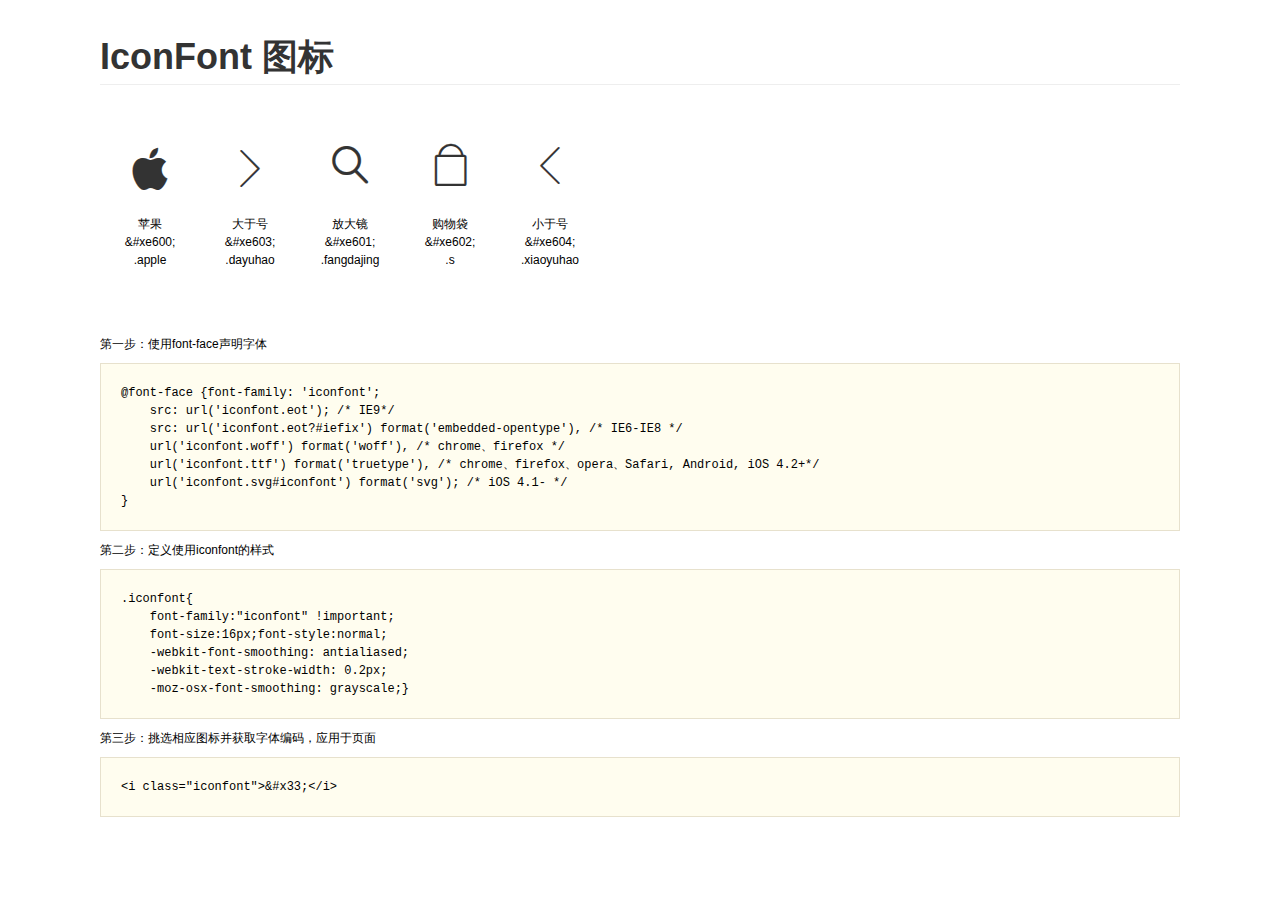
<file: font/demo.html>
<!DOCTYPE html>
<html>
<head>
    <meta charset="utf-8"/>
    <title>IconFont</title>
    <link rel="stylesheet" href="demo.css">
    <link rel="stylesheet" href="iconfont.css">
</head>
<body>
    <div class="main">
        <h1>IconFont 图标</h1>
        <ul class="icon_lists clear">
            
                <li>
                <i class="icon iconfont">&#xe600;</i>
                    <div class="name">苹果</div>
                    <div class="code">&amp;#xe600;</div>
                    <div class="fontclass">.apple</div>
                </li>
            
                <li>
                <i class="icon iconfont">&#xe603;</i>
                    <div class="name">大于号</div>
                    <div class="code">&amp;#xe603;</div>
                    <div class="fontclass">.dayuhao</div>
                </li>
            
                <li>
                <i class="icon iconfont">&#xe601;</i>
                    <div class="name">放大镜</div>
                    <div class="code">&amp;#xe601;</div>
                    <div class="fontclass">.fangdajing</div>
                </li>
            
                <li>
                <i class="icon iconfont">&#xe602;</i>
                    <div class="name">购物袋</div>
                    <div class="code">&amp;#xe602;</div>
                    <div class="fontclass">.s</div>
                </li>
            
                <li>
                <i class="icon iconfont">&#xe604;</i>
                    <div class="name">小于号</div>
                    <div class="code">&amp;#xe604;</div>
                    <div class="fontclass">.xiaoyuhao</div>
                </li>
            
        </ul>


        <div class="helps">
            第一步：使用font-face声明字体
            <pre>
@font-face {font-family: 'iconfont';
    src: url('iconfont.eot'); /* IE9*/
    src: url('iconfont.eot?#iefix') format('embedded-opentype'), /* IE6-IE8 */
    url('iconfont.woff') format('woff'), /* chrome、firefox */
    url('iconfont.ttf') format('truetype'), /* chrome、firefox、opera、Safari, Android, iOS 4.2+*/
    url('iconfont.svg#iconfont') format('svg'); /* iOS 4.1- */
}
</pre>
第二步：定义使用iconfont的样式
            <pre>
.iconfont{
    font-family:"iconfont" !important;
    font-size:16px;font-style:normal;
    -webkit-font-smoothing: antialiased;
    -webkit-text-stroke-width: 0.2px;
    -moz-osx-font-smoothing: grayscale;}
</pre>
第三步：挑选相应图标并获取字体编码，应用于页面
<pre>
&lt;i class="iconfont"&gt;&amp;#x33;&lt;/i&gt;
</pre>
        </div>

    </div>
</body>
</html>
</file>
<file: font/iconfont.css>
@font-face {font-family: "iconfont";
  src: url('iconfont.eot?t=1472055640'); /* IE9*/
  src: url('iconfont.eot?t=1472055640#iefix') format('embedded-opentype'), /* IE6-IE8 */
  url('iconfont.woff?t=1472055640') format('woff'), /* chrome, firefox */
  url('iconfont.ttf?t=1472055640') format('truetype'), /* chrome, firefox, opera, Safari, Android, iOS 4.2+*/
  url('iconfont.svg?t=1472055640#iconfont') format('svg'); /* iOS 4.1- */
}

.iconfont {
  font-family:"iconfont" !important;
  font-size:16px;
  font-style:normal;
  -webkit-font-smoothing: antialiased;
  -webkit-text-stroke-width: 0.2px;
  -moz-osx-font-smoothing: grayscale;
}
.icon-apple:before { content: "\e600"; }
.icon-dayuhao:before { content: "\e603"; }
.icon-fangdajing:before { content: "\e601"; }
.icon-s:before { content: "\e602"; }
.icon-xiaoyuhao:before { content: "\e604"; }
</file>
<file: font/demo.css>
*{margin: 0;padding: 0;list-style: none;}
/*
KISSY CSS Reset
理念：1. reset 的目的不是清除浏览器的默认样式，这仅是部分工作。清除和重置是紧密不可分的。
2. reset 的目的不是让默认样式在所有浏览器下一致，而是减少默认样式有可能带来的问题。
3. reset 期望提供一套普适通用的基础样式。但没有银弹，推荐根据具体需求，裁剪和修改后再使用。
特色：1. 适应中文；2. 基于最新主流浏览器。
维护：玉伯<lifesinger@gmail.com>, 正淳<ragecarrier@gmail.com>
 */

/** 清除内外边距 **/
body, h1, h2, h3, h4, h5, h6, hr, p, blockquote, /* structural elements 结构元素 */
dl, dt, dd, ul, ol, li, /* list elements 列表元素 */
pre, /* text formatting elements 文本格式元素 */
form, fieldset, legend, button, input, textarea, /* form elements 表单元素 */
th, td /* table elements 表格元素 */ {
  margin: 0;
  padding: 0;
}

/** 设置默认字体 **/
body,
button, input, select, textarea /* for ie */ {
  font: 12px/1.5 tahoma, arial, \5b8b\4f53, sans-serif;
}
h1, h2, h3, h4, h5, h6 { font-size: 100%; }
address, cite, dfn, em, var { font-style: normal; } /* 将斜体扶正 */
code, kbd, pre, samp { font-family: courier new, courier, monospace; } /* 统一等宽字体 */
small { font-size: 12px; } /* 小于 12px 的中文很难阅读，让 small 正常化 */

/** 重置列表元素 **/
ul, ol { list-style: none; }

/** 重置文本格式元素 **/
a { text-decoration: none; }
a:hover { text-decoration: underline; }


/** 重置表单元素 **/
legend { color: #000; } /* for ie6 */
fieldset, img { border: 0; } /* img 搭车：让链接里的 img 无边框 */
button, input, select, textarea { font-size: 100%; } /* 使得表单元素在 ie 下能继承字体大小 */
/* 注：optgroup 无法扶正 */

/** 重置表格元素 **/
table { border-collapse: collapse; border-spacing: 0; }

/* 清除浮动 */
.ks-clear:after, .clear:after {
  content: '\20';
  display: block;
  height: 0;
  clear: both;
}
.ks-clear, .clear {
  *zoom: 1;
}

.main {padding: 30px 100px;}
.main h1{font-size:36px; color:#333; text-align:left;margin-bottom:30px; border-bottom: 1px solid #eee;}

.helps{margin-top:40px;}
.helps pre{
  padding:20px;
  margin:10px 0;
  border:solid 1px #e7e1cd;
  background-color: #fffdef;
  overflow: auto;
}

.icon_lists li{
  float:left;
  width: 100px;
  height:180px;
  text-align: center;
}
.icon_lists .icon{
  font-size: 42px;
  line-height: 100px;
  margin: 10px 0;
  color:#333;
  -webkit-transition: font-size 0.25s ease-out 0s;
  -moz-transition: font-size 0.25s ease-out 0s;
  transition: font-size 0.25s ease-out 0s;

}
.icon_lists .icon:hover{
  font-size: 100px;
}
</file>
